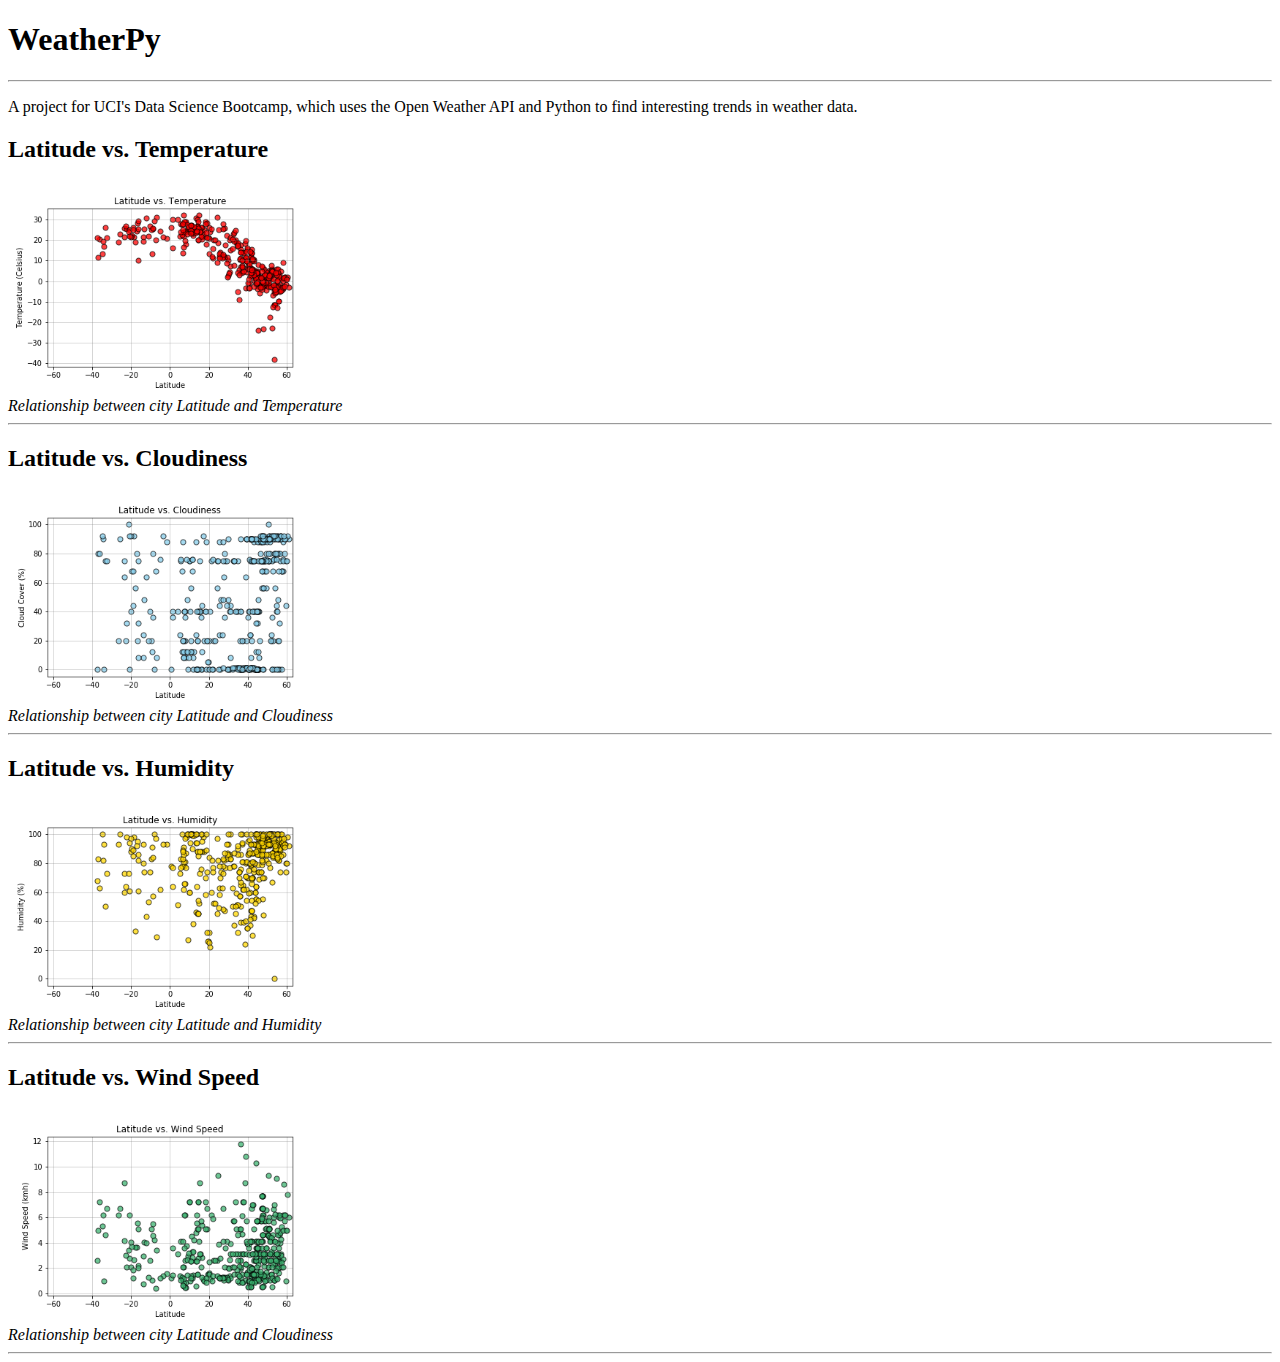
<file: Week 07 Homework/Instructions/index.html>
<!DOCTYPE html>
<html>
<head>
  <meta charset="UTF-8">
  <title>Activity 3: Project Webpage</title>
</head>
<body>
	<h1>WeatherPy</h1>
	<hr>

	<p>A project for UCI's Data Science Bootcamp, which uses the Open Weather API and Python to find interesting trends in weather data.</p>

	<h2>Latitude vs. Temperature</h2>
	<a href="Scatterplots/1_Lat_vs_Temp.png" target="_blank">
	<img width="25%" src="Scatterplots/1_Lat_vs_Temp.png" alt="Latitude vs. Temperature">
	</a>
	<br>
	<em>Relationship between city Latitude and Temperature</em>
	<hr>

	<h2>Latitude vs. Cloudiness</h2>
	<a href="Scatterplots/3_Lat_vs_Clouds.png" target="_blank">
	<img width="25%" src="Scatterplots/3_Lat_vs_Clouds.png" alt="Latitude vs. % Cloudiness">
	</a>
	<br>
	<em>Relationship between city Latitude and Cloudiness</em>
	<hr>

	<h2>Latitude vs. Humidity</h2>
	<a href="Scatterplots/3_Lat_vs_Humidity.png" target="_blank">
	<img width="25%" src="Scatterplots/3_Lat_vs_Humidity.png" alt="Latitude vs. % Humidity">
	</a>
	<br>
	<em>Relationship between city Latitude and Humidity</em>
	<hr>

	<h2>Latitude vs. Wind Speed</h2>
	<a href="Scatterplots/4_Lat_vs_Wind.png" target="_blank">
	<img width="25%" src="Scatterplots/4_Lat_vs_Wind.png" alt="Latitude vs. Wind Speed">
	</a>
	<br>
	<em>Relationship between city Latitude and Cloudiness</em>
	<hr>

</body>
</html>
</file>
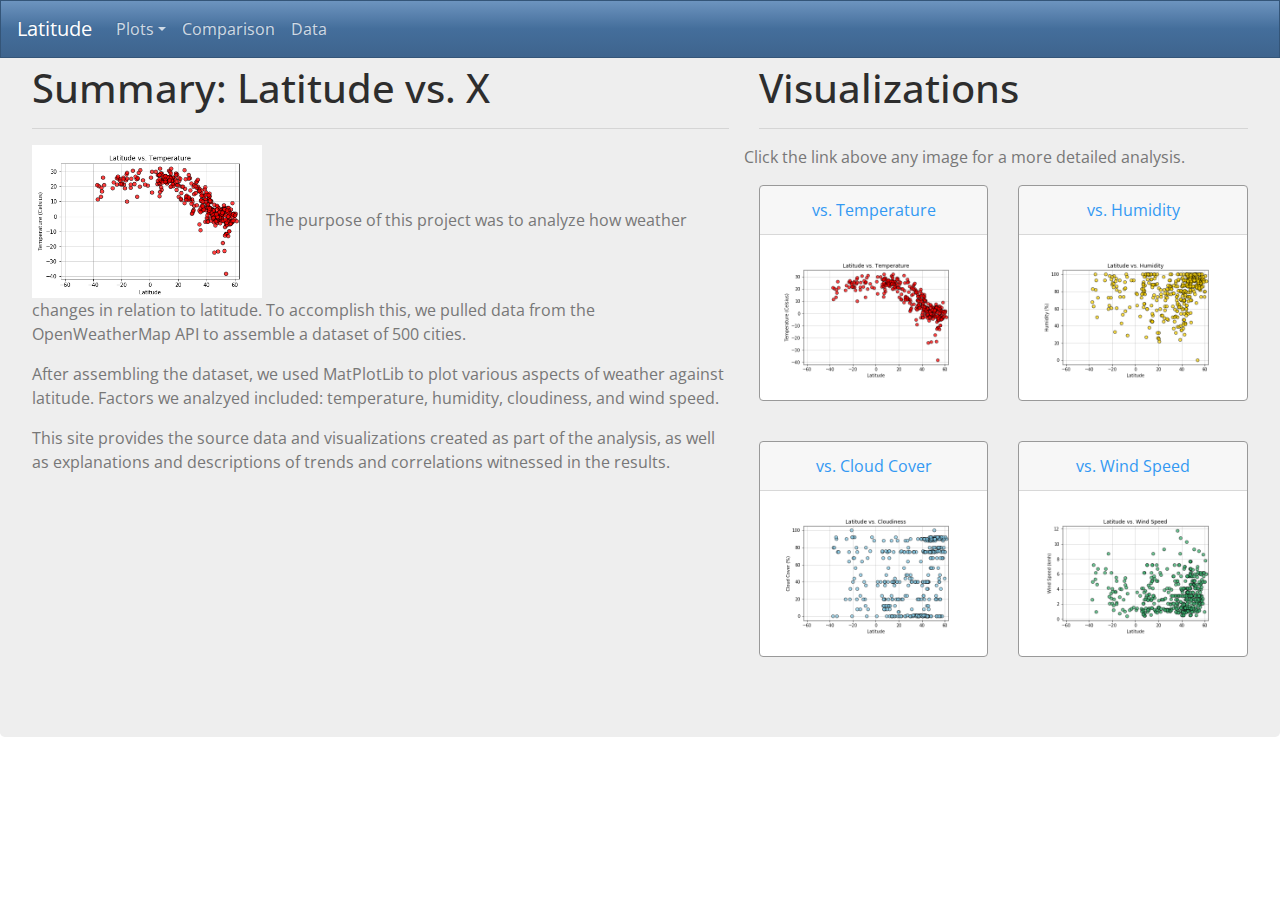
<file: Week 12 Homework/My Files/index.html>
<!DOCTYPE html>
<html lang="en">
  <head>
    <meta charset="utf-8">
    <title>Latitude Analysis</title>
    <meta name="viewport" content="width=device-width, initial-scale=1">
    <meta http-equiv="X-UA-Compatible" content="IE=edge" />
    <link rel="stylesheet" href="styles/bootstrap.css" media="screen">
    <link rel="stylesheet" href="styles/bootstrap.min.css">
    <link rel="stylesheet" href="styles/_bootswatch.scss">    
    <link rel="stylesheet" href="styles/_variables.scss">

    <script src="https://maxcdn.bootstrapcdn.com/bootstrap/3.3.7/js/bootstrap.min.js"></script>
    <script src="https://code.jquery.com/jquery-3.2.1.slim.min.js" integrity="sha384-KJ3o2DKtIkvYIK3UENzmM7KCkRr/rE9/Qpg6aAZGJwFDMVNA/GpGFF93hXpG5KkN" crossorigin="anonymous"></script>
    <script src="https://cdnjs.cloudflare.com/ajax/libs/popper.js/1.12.9/umd/popper.min.js" integrity="sha384-ApNbgh9B+Y1QKtv3Rn7W3mgPxhU9K/ScQsAP7hUibX39j7fakFPskvXusvfa0b4Q" crossorigin="anonymous"></script>
    <script src="https://maxcdn.bootstrapcdn.com/bootstrap/4.0.0/js/bootstrap.min.js" integrity="sha384-JZR6Spejh4U02d8jOt6vLEHfe/JQGiRRSQQxSfFWpi1MquVdAyjUar5+76PVCmYl" crossorigin="anonymous"></script>

    <script>
     var _gaq = _gaq || [];
      _gaq.push(['_setAccount', 'UA-23019901-1']);
      _gaq.push(['_setDomainName', "bootswatch.com"]);
        _gaq.push(['_setAllowLinker', true]);
      _gaq.push(['_trackPageview']);

     (function() {
       var ga = document.createElement('script'); ga.type = 'text/javascript'; ga.async = true;
       ga.src = ('https:' == document.location.protocol ? 'https://ssl' : 'http://www') + '.google-analytics.com/ga.js';
       var s = document.getElementsByTagName('script')[0]; s.parentNode.insertBefore(ga, s);
     })();
    </script>
  </head>
  <body>

    <!-- Navbar
    ================================================== -->

    <div class="bs-component">
      <nav class="navbar navbar-expand-lg fixed-top navbar-dark bg-primary">
        <a class="navbar-brand" href="#">Latitude</a>
        <button class="navbar-toggler" type="button" data-toggle="collapse" data-target="#navbarColor01" aria-controls="navbarColor01" aria-expanded="false" aria-label="Toggle navigation">
          <span class="navbar-toggler-icon"></span>
        </button>

        <div class="collapse navbar-collapse" id="navbarResponsive">
          <ul class="navbar-nav">
              <li class="nav-item dropdown">
              <a class="nav-link dropdown-toggle" data-toggle="dropdown" href="#" role="button" aria-haspopup="true" aria-expanded="true">Plots</a>
              <div class="dropdown-menu" x-placement="bottom-start" style="position: absolute; transform: translate3d(0px, 42px, 0px); top: 0px; left: 0px; will-change: transform;">
                <a class="dropdown-item" href="pages/temperature.html">Temperature</a>
                <a class="dropdown-item" href="pages/humidity.html">Humidity</a>
                <a class="dropdown-item" href="pages/cloudiness.html">Cloudiness</a>
                <a class="dropdown-item" href="pages/windiness.html">Windiness</a>
              </div>
            </li>
            <li class="nav-item">
              <a class="nav-link" href="pages/comparison.html">Comparison</a>
            </li>
            <li class="nav-item">
              <a class="nav-link" href="pages/dataTbl.htm">Data</a>
            </li>
          </ul>
        </div>
      </nav>
    </div>


    <!-- Home Page
    ================================================== -->
    <div class="jumbotron">
        <div class="page-header">
          <div class="row">
            <div class="col-lg-7">
              <h1 id="buttons">Summary: Latitude vs. X</h1>
              <hr>

              <div class = "row">
                <div class="col-lg-12">
                  <p> <img src="images/1_Lat_vs_Temp.png" width=33%> The purpose of this project was to analyze how weather changes in relation to latitude.  To accomplish this, we pulled data from the OpenWeatherMap API to assemble a dataset of 500 cities. </p>

                  <p>After assembling the dataset, we used MatPlotLib to plot various aspects of weather against latitude.  Factors we analzyed included: temperature, humidity, cloudiness, and wind speed.</p>

                  <p>This site provides the source data and visualizations created as part of the analysis, as well as explanations and descriptions of trends and correlations witnessed in the results.</p>
                </div>              
              </div>
            </div>

            <!-- <div class="col-lg-1"></div> -->

            <div class="col-lg-5">
              <h1 id="buttons">Visualizations</h1>
              <hr>
              <div class="row">
                <p align=middle font-size=50%>Click the link above any image for a more detailed analysis.</p>
                <br>
              </div>
              <div class="row">
                <div class="col-lg-6" align=middle>
                  <div class="card border-secondary mb-3" align=middle style="max-width: 30rem;">
                    <a class="card-header" href="pages/temperature.html">vs. Temperature</a>
                    <div class="card-body text-secondary">
                      <img src="images/1_Lat_vs_Temp.png" width=100%>
                    </div>
                  </div>              
                </div>
                <div class="col-lg-6" align=middle>
                  <div class="card border-secondary mb-3" align=middle style="max-width: 30rem;">
                    <a class="card-header" href="pages/humidity.html">vs. Humidity</a>
                    <div class="card-body text-secondary">
                      <img src="images/2_Lat_vs_Humidity.png" width=100%>
                    </div>
                  </div>              
                </div>
              </div>
              <br>
              <div class="row">
                <div class="col-lg-6" align=middle>
                  <div class="card border-secondary mb-3" align=middle style="max-width: 30rem;">
                    <a class="card-header" href="pages/cloudiness.html">vs. Cloud Cover</a>
                    <div class="card-body text-secondary">
                      <img src="images/3_Lat_vs_Clouds.png" width=100%>
                    </div>
                  </div>              
                </div>
                <div class="col-lg-6" align=middle>
                  <div class="card border-secondary mb-3" align=middle style="max-width: 30rem;">
                    <a class="card-header" href="pages/windiness.html">vs. Wind Speed</a>
                    <div class="card-body text-secondary">
                      <img src="images/4_Lat_vs_Wind.png" width=100%>
                    </div>
                  </div>              
                </div>
              </div>
            </div>
          </div>
        </div>
    </div>

  </body>
</html>
</file>
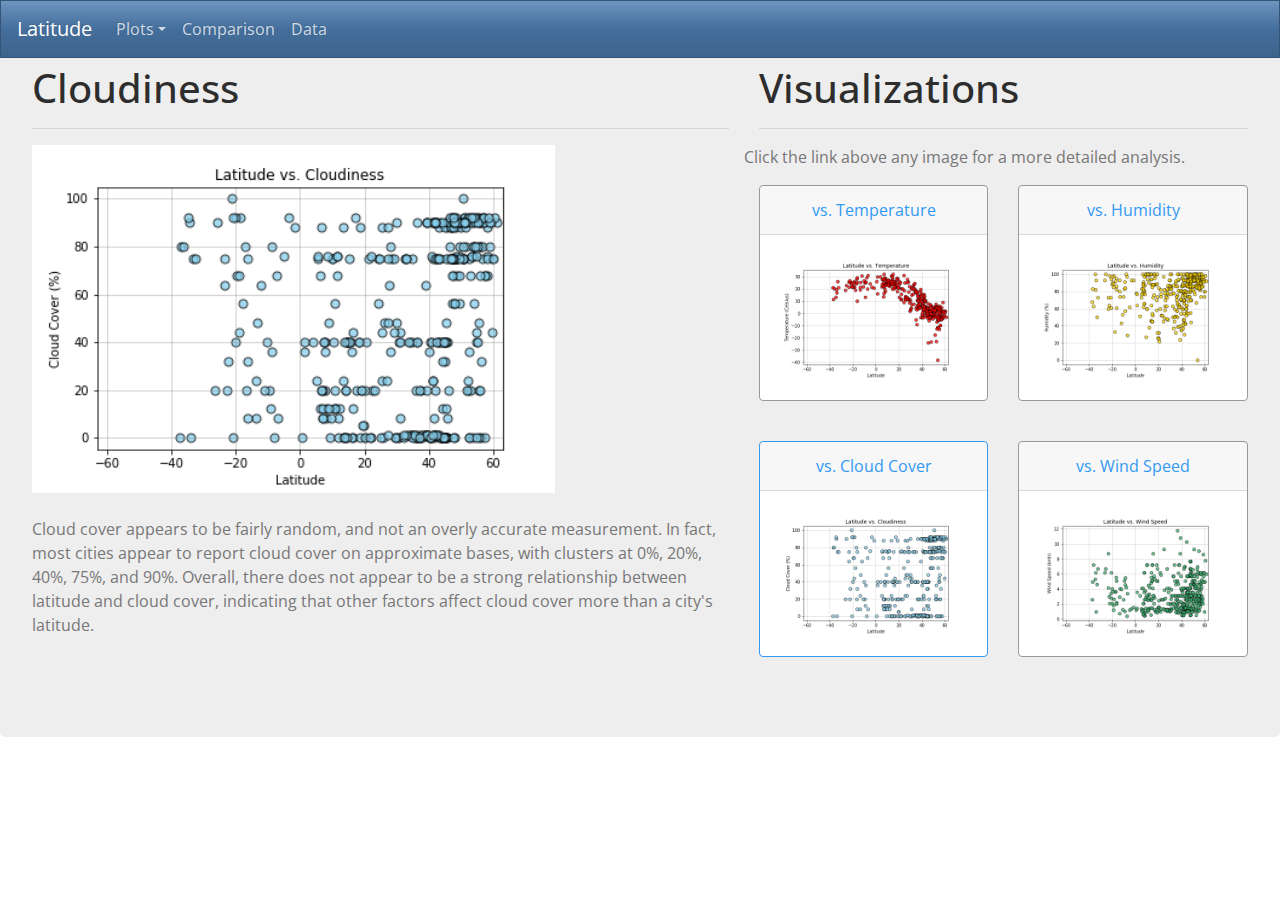
<file: Week 12 Homework/My Files/pages/cloudiness.html>
<!DOCTYPE html>
<html lang="en">
  <head>
    <meta charset="utf-8">
    <title>vs. Cloudiness</title>
    <meta name="viewport" content="width=device-width, initial-scale=1">
    <meta http-equiv="X-UA-Compatible" content="IE=edge" />
    <link rel="stylesheet" href="../styles/bootstrap.css" media="screen">
    <link rel="stylesheet" href="../styles/bootstrap.min.css">

    <script src="https://maxcdn.bootstrapcdn.com/bootstrap/3.3.7/js/bootstrap.min.js"></script>
    <script src="https://code.jquery.com/jquery-3.2.1.slim.min.js" integrity="sha384-KJ3o2DKtIkvYIK3UENzmM7KCkRr/rE9/Qpg6aAZGJwFDMVNA/GpGFF93hXpG5KkN" crossorigin="anonymous"></script>
    <script src="https://cdnjs.cloudflare.com/ajax/libs/popper.js/1.12.9/umd/popper.min.js" integrity="sha384-ApNbgh9B+Y1QKtv3Rn7W3mgPxhU9K/ScQsAP7hUibX39j7fakFPskvXusvfa0b4Q" crossorigin="anonymous"></script>
    <script src="https://maxcdn.bootstrapcdn.com/bootstrap/4.0.0/js/bootstrap.min.js" integrity="sha384-JZR6Spejh4U02d8jOt6vLEHfe/JQGiRRSQQxSfFWpi1MquVdAyjUar5+76PVCmYl" crossorigin="anonymous"></script>

    <script>
     var _gaq = _gaq || [];
      _gaq.push(['_setAccount', 'UA-23019901-1']);
      _gaq.push(['_setDomainName', "bootswatch.com"]);
        _gaq.push(['_setAllowLinker', true]);
      _gaq.push(['_trackPageview']);

     (function() {
       var ga = document.createElement('script'); ga.type = 'text/javascript'; ga.async = true;
       ga.src = ('https:' == document.location.protocol ? 'https://ssl' : 'http://www') + '.google-analytics.com/ga.js';
       var s = document.getElementsByTagName('script')[0]; s.parentNode.insertBefore(ga, s);
     })();
    </script>
  </head>
  <body>

    <!-- Navbar
    ================================================== -->

    <div class="bs-component">
      <nav class="navbar navbar-expand-lg fixed-top navbar-dark bg-primary">
        <a class="navbar-brand" href="../index.html">Latitude</a>
        <button class="navbar-toggler" type="button" data-toggle="collapse" data-target="#navbarColor01" aria-controls="navbarColor01" aria-expanded="false" aria-label="Toggle navigation">
          <span class="navbar-toggler-icon"></span>
        </button>

        <div class="collapse navbar-collapse" id="navbarResponsive">
          <ul class="navbar-nav">

            <li class="nav-item dropdown">
              <a class="nav-link dropdown-toggle" data-toggle="dropdown" href="#" role="button" aria-haspopup="true" aria-expanded="false">Plots</a>
              <div class="dropdown-menu" aria-labelledby="themes">
                <a class="dropdown-item" href="temperature.html">Temperature</a>
                <a class="dropdown-item" href="humidity.html">Humidity</a>
                <a class="dropdown-item" href="#">Cloudiness</a>
                <a class="dropdown-item" href="windiness.html">Windiness</a>
              </div>
            </li>
            <li class="nav-item">
              <a class="nav-link" href="comparison.html">Comparison</a>
            </li>
            <li class="nav-item">
              <a class="nav-link" href="dataTbl.htm">Data</a>
            </li>
          </ul>
        </div>
      </nav>
    </div>


    <!-- Main Page
    ================================================== -->
    <div class="jumbotron">
        <div class="page-header">
          <div class="row">
            <div class="col-lg-7">
              <h1 id="buttons">Cloudiness</h1>
              <hr>

              <div class = "row">
                <div class="col-lg-12">
                  <img src="../images/3_Lat_vs_Clouds.png" width=75% align=middle>
                  <br>
                  <br>
                  <p>Cloud cover appears to be fairly random, and not an overly accurate measurement.  In fact, most cities appear to report cloud cover on approximate bases, with clusters at 0%, 20%, 40%, 75%, and 90%.  Overall, there does not appear to be a strong relationship between latitude and cloud cover, indicating that other factors affect cloud cover more than a city's latitude.</p>
                </div>              
              </div>
            </div>

            <!-- <div class="col-lg-1"></div> -->

            <div class="col-lg-5">
              <h1 id="buttons">Visualizations</h1>
              <hr>
              <div class="row">
                <p align=middle font-size=50%>Click the link above any image for a more detailed analysis.</p>
                <br>
              </div>
              <div class="row">
                <div class="col-lg-6" align=middle>
                  <div class="card border-secondary mb-3" align=middle style="max-width: 30rem;">
                    <a class="card-header" href="temperature.html">vs. Temperature</a>
                    <div class="card-body text-secondary">
                      <img src="../images/1_Lat_vs_Temp.png" width=100%>
                    </div>
                  </div>              
                </div>
                <div class="col-lg-6" align=middle>
                  <div class="card border-secondary mb-3" align=middle style="max-width: 30rem;">
                    <a class="card-header" href="humidity.html">vs. Humidity</a>
                    <div class="card-body text-secondary">
                      <img src="../images/2_Lat_vs_Humidity.png" width=100%>
                    </div>
                  </div>              
                </div>
              </div>
              <br>
              <div class="row">
                <div class="col-lg-6" align=middle>
                  <div class="card border-info mb-3" align=middle style="max-width: 30rem;">
                    <a class="card-header" href="#">vs. Cloud Cover</a>
                    <div class="card-body text-info">
                      <img src="../images/3_Lat_vs_Clouds.png" width=100%>
                    </div>
                  </div>              
                </div>
                <div class="col-lg-6" align=middle>
                  <div class="card border-secondary mb-3" align=middle style="max-width: 30rem;">
                    <a class="card-header" href="windiness.html">vs. Wind Speed</a>
                    <div class="card-body text-secondary">
                      <img src="../images/4_Lat_vs_Wind.png" width=100%>
                    </div>
                  </div>              
                </div>
              </div>
            </div>
          </div>
        </div>
    </div>

  </body>
</html>
</file>
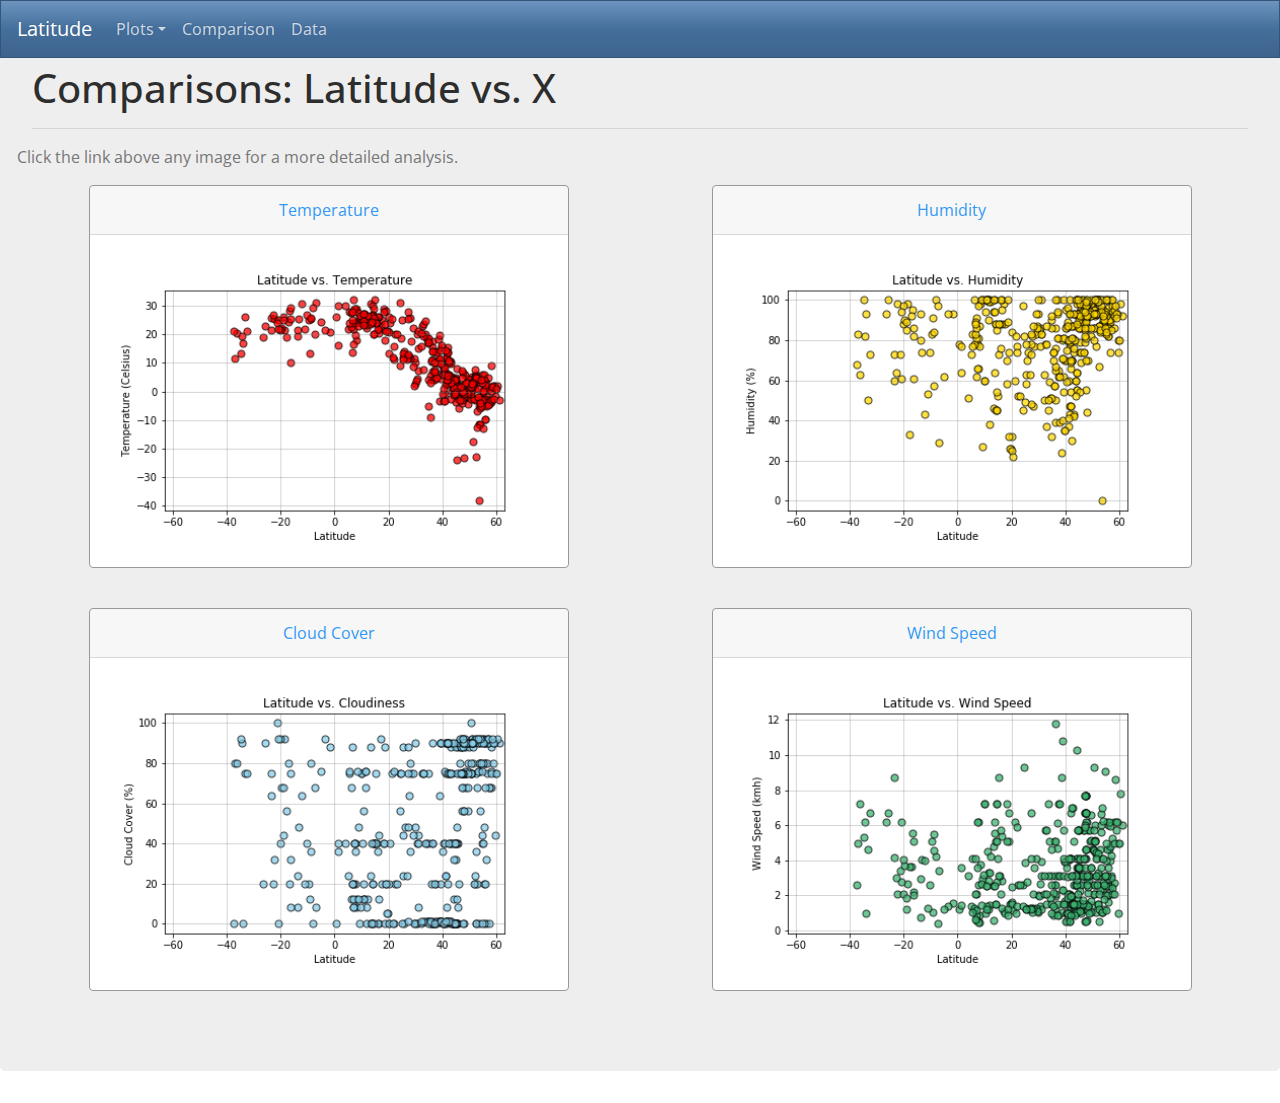
<file: Week 12 Homework/My Files/pages/comparison.html>
<!DOCTYPE html>
<html lang="en">
  <head>
    <meta charset="utf-8">
    <title>Comparisons</title>
    <meta name="viewport" content="width=device-width, initial-scale=1">
    <meta http-equiv="X-UA-Compatible" content="IE=edge" />
    <link rel="stylesheet" href="../styles/bootstrap.css" media="screen">
    <link rel="stylesheet" href="../styles/bootstrap.min.css">

    <script src="https://maxcdn.bootstrapcdn.com/bootstrap/3.3.7/js/bootstrap.min.js"></script>
    <script src="https://code.jquery.com/jquery-3.2.1.slim.min.js" integrity="sha384-KJ3o2DKtIkvYIK3UENzmM7KCkRr/rE9/Qpg6aAZGJwFDMVNA/GpGFF93hXpG5KkN" crossorigin="anonymous"></script>
    <script src="https://cdnjs.cloudflare.com/ajax/libs/popper.js/1.12.9/umd/popper.min.js" integrity="sha384-ApNbgh9B+Y1QKtv3Rn7W3mgPxhU9K/ScQsAP7hUibX39j7fakFPskvXusvfa0b4Q" crossorigin="anonymous"></script>
    <script src="https://maxcdn.bootstrapcdn.com/bootstrap/4.0.0/js/bootstrap.min.js" integrity="sha384-JZR6Spejh4U02d8jOt6vLEHfe/JQGiRRSQQxSfFWpi1MquVdAyjUar5+76PVCmYl" crossorigin="anonymous"></script>

    <script>
     var _gaq = _gaq || [];
      _gaq.push(['_setAccount', 'UA-23019901-1']);
      _gaq.push(['_setDomainName', "bootswatch.com"]);
        _gaq.push(['_setAllowLinker', true]);
      _gaq.push(['_trackPageview']);

     (function() {
       var ga = document.createElement('script'); ga.type = 'text/javascript'; ga.async = true;
       ga.src = ('https:' == document.location.protocol ? 'https://ssl' : 'http://www') + '.google-analytics.com/ga.js';
       var s = document.getElementsByTagName('script')[0]; s.parentNode.insertBefore(ga, s);
     })();
    </script>
  </head>
  <body>

    <!-- Navbar
    ================================================== -->

    <div class="bs-component">
      <nav class="navbar navbar-expand-lg fixed-top navbar-dark bg-primary">
        <a class="navbar-brand" href="../index.html">Latitude</a>
        <button class="navbar-toggler" type="button" data-toggle="collapse" data-target="#navbarColor01" aria-controls="navbarColor01" aria-expanded="false" aria-label="Toggle navigation">
          <span class="navbar-toggler-icon"></span>
        </button>

        <div class="collapse navbar-collapse" id="navbarResponsive">
          <ul class="navbar-nav">
            <li class="nav-item dropdown">
              <a class="nav-link dropdown-toggle" data-toggle="dropdown" href="#" role="button" aria-haspopup="true" aria-expanded="false">Plots</a>
              <div class="dropdown-menu" aria-labelledby="themes">
                <a class="dropdown-item" href="temperature.html">Temperature</a>
                <a class="dropdown-item" href="humidity.html">Humidity</a>
                <a class="dropdown-item" href="cloudiness.html">Cloudiness</a>
                <a class="dropdown-item" href="windiness.html">Windiness</a>
              </div>
            </li>
            <li class="nav-item">
              <a class="nav-link" href="#">Comparison</a>
            </li>
            <li class="nav-item">
              <a class="nav-link" href="dataTbl.htm">Data</a>
            </li>
          </ul>
        </div>
      </nav>
    </div>


    <!-- Main Page
    ================================================== -->
    <div class="jumbotron">
      <div class="page-header">
        <div class="row">
          <div class="col-lg-12 col-md-6">
            <h1 id="buttons">Comparisons: Latitude vs. X</h1>
            <hr>
          </div>
        </div>
      </div>

      <div class="row">
        <p align=middle>Click the link above any image for a more detailed analysis.</p>
        <br>
      </div>

      <div class="row">
        <div class="col-lg-6" align=middle>
          <div class="card border-secondary mb-3" align=middle style="max-width: 30rem;">
            <a class="card-header" href="temperature.html">Temperature</a>
            <div class="card-body text-secondary">
              <img src="../images/1_Lat_vs_Temp.png" width=100%>
            </div>
          </div>              
        </div>
        <div class="col-lg-6" align=middle>
          <div class="card border-secondary mb-3" align=middle style="max-width: 30rem;">
            <a class="card-header" href="humidity.html">Humidity</a>
            <div class="card-body text-secondary">
              <img src="../images/2_Lat_vs_Humidity.png" width=100%>
            </div>
          </div>              
        </div>
      </div>

      <br>

      <div class="row">
        <div class="col-lg-6" align=middle>
          <div class="card border-secondary mb-3" align=middle style="max-width: 30rem;">
            <a class="card-header" href="cloudiness.html">Cloud Cover</a>
            <div class="card-body text-secondary">
              <img src="../images/3_Lat_vs_Clouds.png" width=100%>
            </div>
          </div>              
        </div>
        <div class="col-lg-6" align=middle>
          <div class="card border-secondary mb-3" align=middle style="max-width: 30rem;">
            <a class="card-header" href="windiness.html">Wind Speed</a>
            <div class="card-body text-secondary">
              <img src="../images/4_Lat_vs_Wind.png" width=100%>
            </div>
          </div>              
        </div>
      </div>
    </div>

  </body>
</html>
</file>
